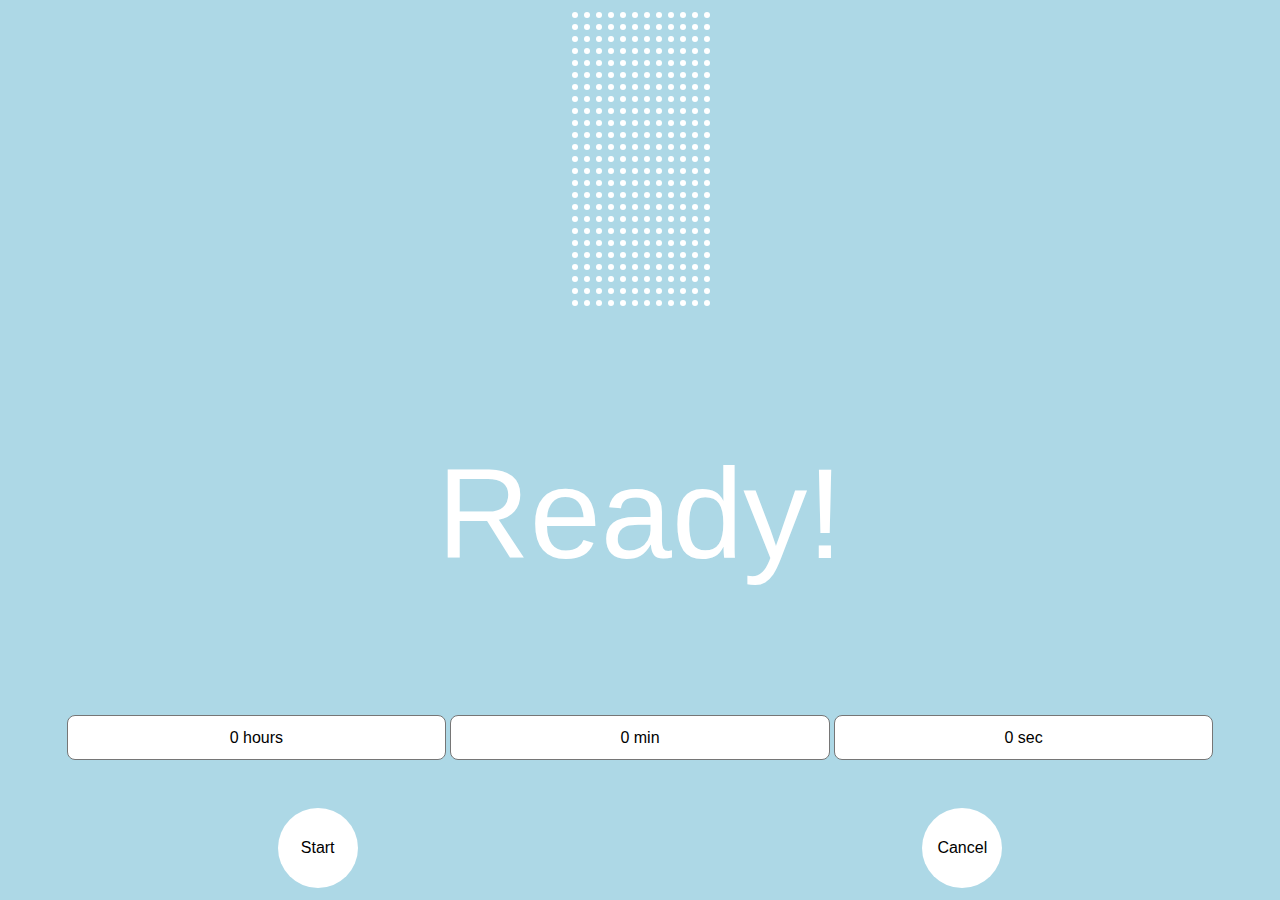
<file: index.html>
<!DOCTYPE html>
<html lang="en">
<head>
    <meta charset="UTF-8">
    <meta name="viewport" content="width=device-width, initial-scale=1.0">
    <title>Countdown Timer</title>
    <link rel="stylesheet" href="style.css">
</head>
<body>
    <div class="container">
        <svg id="progressBarContainer" width="144" height="300">
            <defs>
                <pattern id="pattern1" x="0" y="0" width="12" height="12" patternUnits="userSpaceOnUse">
                    <circle cx="5" cy="5" r="3" stroke="0" fill="white"/>
                </pattern>
            </defs>
            <rect id="progressBar" x="0" y="0" width="144" height="300" style="fill: url(#pattern1);"/>
        </svg>

        <div id="clock">
            <p>Ready!</p>
        </div>

        <div id="content">
            <!-- Time selection dropdowns -->
            <select class="selector" id="hours">
                <!-- Hours options -->
                <option value="0">0 hours</option>
                <option value="1">1 hour</option>
                <option value="2">2 hours</option>
                <option value="3">3 hours</option>
                <option value="4">4 hours</option>
                <option value="5">5 hours</option>
                <option value="6">6 hours</option>
                <option value="7">7 hours</option>
                <option value="8">8 hours</option>
                <option value="9">9 hours</option>
                <option value="10">10 hours</option>
                <option value="11">11 hours</option>
                <option value="12">12 hours</option>
            </select>

            <select class="selector" id="minutes">
                <!-- Minutes options -->
                <option value="0">0 min</option>
                <option value="15">15 min</option>
                <option value="30">30 min</option>
                <option value="45">45 min</option>
            </select>

            <select class="selector" id="seconds">
                <!-- Seconds options -->
                <option value="0">0 sec</option>
                <option value="15">15 sec</option>
                <option value="30">30 sec</option>
                <option value="45">45 sec</option>
            </select>
        </div>

        <div class="buttonSection">
            <div class="button1">
                <button class="roundButton" id="start">Start</button>
            </div>
            <div class="button2">
                <button class="roundButton" id="cancel">Cancel</button>
            </div>
        </div>
    </div>

    <script>
        var startTime, endTime, origTimePeriod, newTimePeriod, timer;
        var cancelled = false;

        document.getElementById("start").addEventListener('click', startTimer);
        document.getElementById("cancel").addEventListener('click', cancelledButtonPressed);

        function startTimer() {
            cancelled = false; // Reset cancelled flag
            clearInterval(timer); // Ensure no duplicate timers

            startTime = new Date();
            endTime = getEndTime();
            newTimePeriod = endTime - startTime;
            origTimePeriod = newTimePeriod; 

            if (newTimePeriod <= 0) {
                document.getElementById("clock").innerHTML = "Invalid time set!";
                return;
            }

            timer = setInterval(displayCountdown, 1000);
        }

        function displayCountdown() {
            if (newTimePeriod <= 0 || cancelled) {
                clearInterval(timer);
                document.getElementById("clock").innerHTML = "<p>Time's up!</p>";
                return;
            }

            let hours = Math.floor(newTimePeriod / 3600000);
            let minutes = Math.floor((newTimePeriod % 3600000) / 60000);
            let seconds = Math.floor((newTimePeriod % 60000) / 1000);

            document.getElementById("clock").innerHTML = `${hours} hours ${minutes} min ${seconds} sec`;

            var newHeight = Math.floor((newTimePeriod / origTimePeriod) * 300);
            document.getElementById("progressBar").setAttribute("height", newHeight);

            newTimePeriod -= 1000;
            if (newTimePeriod < 0) newTimePeriod = 0;
        }

        function cancelledButtonPressed() {
            cancelled = true;
            clearInterval(timer); // Stop the countdown immediately
        }

        function getEndTime() {
            let dt = new Date();
            let hours = parseInt(document.getElementById("hours").value) || 0;
            let minutes = parseInt(document.getElementById("minutes").value) || 0;
            let seconds = parseInt(document.getElementById("seconds").value) || 0;

            console.log(`Hours: ${hours}, Minutes: ${minutes}, Seconds: ${seconds}`);

            dt.setHours(dt.getHours() + hours);
            dt.setMinutes(dt.getMinutes() + minutes);
            dt.setSeconds(dt.getSeconds() + seconds);

            return dt;
        }
    </script>
</body>
</html>
</file>
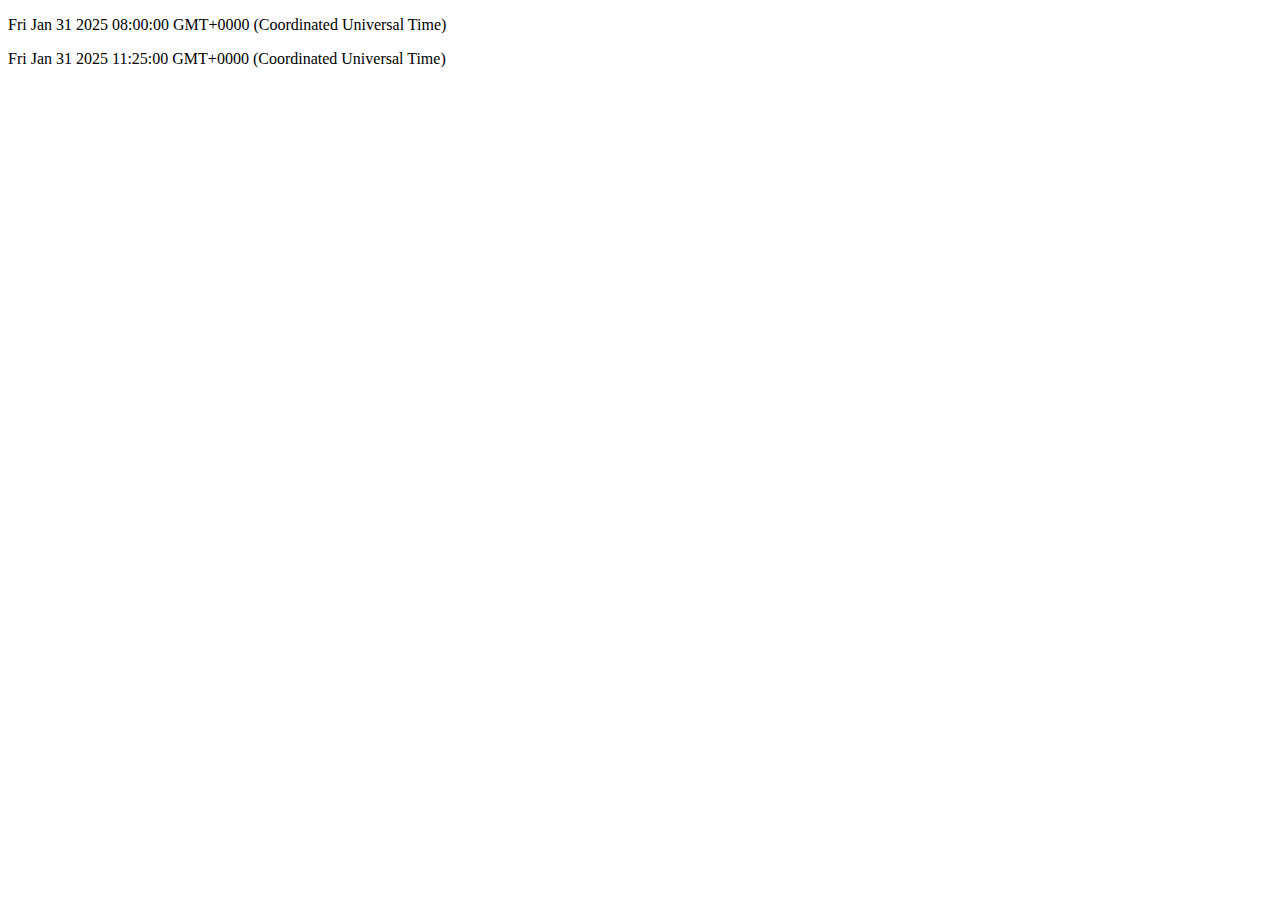
<file: js.datetime.html>
<!DOCTYPE html>
<html>
    <head>
        
    </head>
    
    <body>
        <p id="output"></p>
        <p id="output2"></p>
    
        <script>

            var dt = new Date(2025, 0, 31, 8,0,0);
            
            document.getElementById("output").innerHTML = dt;
            dt.setHours(11)
            dt.setMinutes(25)
                    
            document.getElementById("output2").innerHTML = dt;
           
        </script>  
    </body>
            
        
</html>
</file>
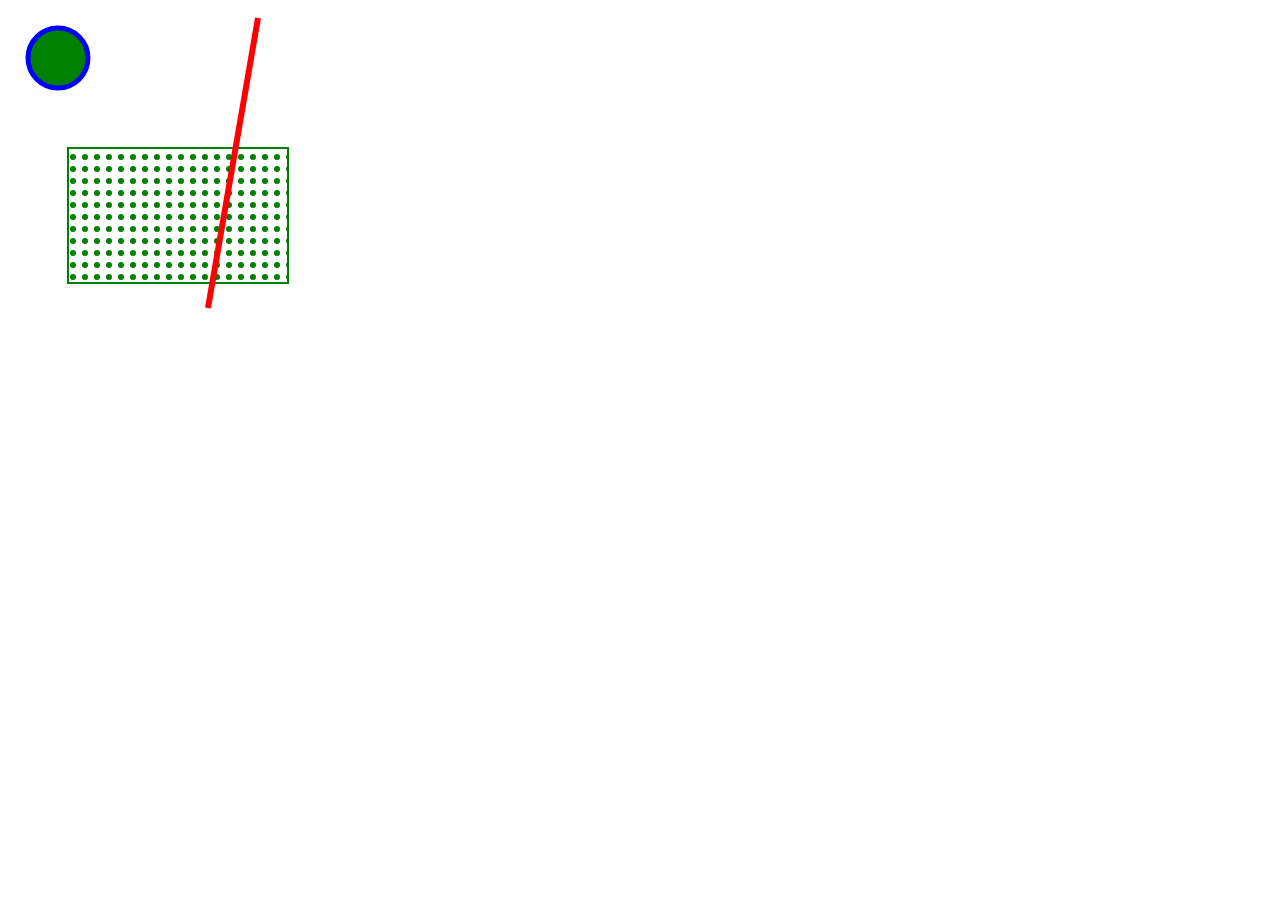
<file: svg.html>
<!DOCTYPE html>
<html>
    <head>
        
    </head>
    
    <body>
      
        <svg width="500" height="500">
            <defs>
                <pattern id="pattern1" x="0" y="0" width="12" height="12" patternUnits="userSpaceOnUse">
                    <circle cx="5" cy="5" r="3" stroke="0" fill="green" />
                    
                </pattern>
            
            </defs>
                
            
            <circle cx="50" cy="50" r="30" stroke="blue" stroke-width="5" fill="green" />
            <rect x="60" y="140" width="220" height="135" stroke="green" stroke-width="2" style="fill: url(#pattern1)" />
            <line x1="250" y1="10" x2="200" y2="300" stroke="red" stroke-width="6" />
            
        </svg>
            
    </body>
            
        
</html>
</file>
<file: style.css>
body{
    background-color: lightblue;
    font-family: "raleway", sans-serif;
    text-align: center;
}

.container{
    width: 100%;
}

P{
    color: white;
    font-size: 10vw;
}

#clock{
    width: 100%;
    text-align: center;
}

#progressBarContainer{
    transform: rotate(180deg);
}

.buttonSection{
    width: 100%;
    padding-top: 3rem;
}

.roundButton{
    border-radius: 50%;
    background-color: white;
    border: 0;
    width: 5rem;
    height: 5rem;
    font-size: 1rem;
}

.button1{
    float: left;
    width: 49%;
}

.button2{
    float: right;
    width: 49%;
}

.selector{
    background-color: white;
    padding: .8rem 1.4rem .8rem;
    width: 30%;
    border-radius: .5rem;
    -moz-appearance: none;
    -webkit-appearance: none;
    appearance: none;
    font-size: 1rem;
    text-align: center;
}
</file>
